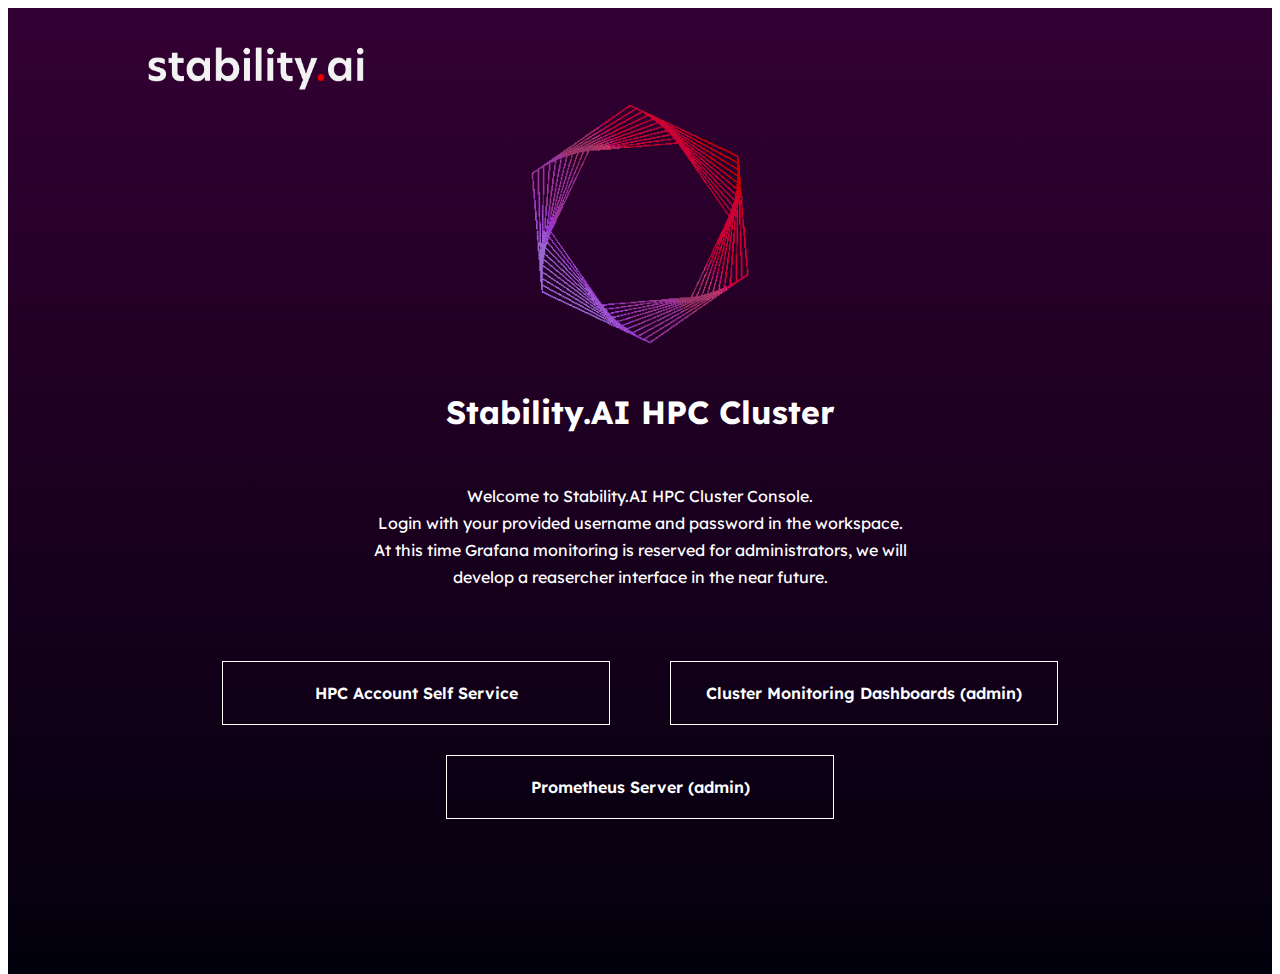
<file: monitoring/www/index.html>
<!doctype html><head>
	
<link href="css.css" rel="stylesheet" type="text/css">
<link href="styleguide.css" rel="stylesheet" type="text/css">
<link rel="stylesheet" href="https://fonts.googleapis.com/css2?family=Lexend:wght@400;600&display=swap" >
	
<style>
	h1 {font-family: 'Lexend Black', 'Lexend ExtraBold', 'Lexend ExtraLight', 'Lexend Light', 'Lexend Medium', 'Lexend SemiBold', 'Lexend Thin'sans-serif;}
</style>
	

<style>
html, body, .stability-ai-hpc-cluster {
  height: 100%;
}

body {
  overflow: hidden;
}

a:link, a:visited {
  color: white;
  background-color: transparent;
  text-decoration: none;
}

.button:hover a, .button-2:hover a, .button-4:hover a {
  color: #a384fb;
  background-color: transparent;
}

a:active {
  color:#330033;
  background-color: transparent;
  text-decoration: underline;
}
</style>
	
</head>
<body>

<div class="stability-ai-hpc-cluster screen"> <img class="stability-1" src="stability.png" alt=""/> <img class="img" src="stability.logo.gif" alt="stability logo"/>
    
	<h1 class="h1">Stability.AI HPC Cluster</h1>
    
	<div class="intro" 
		 >Welcome to Stability.AI HPC Cluster Console. <br/>Login with your provided username and password in the workspace. <br/>At this time Grafana monitoring is reserved for administrators, we will develop a reasercher interface in the near future.
    </div>
	
 <div class="button-container">
      <a href=":8888"></a>
        <div class="button border-1px-white inter-semi-bold-white-17px">
				    HPC Account Self Service
        </div>
      </a>
      <a href="/grafana/">
        <div class="button border-1px-white inter-semi-bold-white-17px">
            Cluster Monitoring Dashboards (admin)
        </div>
      </a>
      <a href="/prometheus/">
        <div class="button border-1px-white inter-semi-bold-white-17px">
            Prometheus Server (admin)
        </div>
      </a>
 </div>
</div>
<script>
  // delegate event for performance, and save attaching a million events to each anchor
  document.addEventListener('click', function(event) {
    var target = event.target;
    if (target.tagName.toLowerCase() == 'a')
    {
        var port = target.getAttribute('href').match(/^:(\d+)(.*)/);
        if (port)
        {
          target.href = window.location.origin;
          target.port = port[1];
        }
    }
  }, false);
</script>
</body>
</file>
<file: monitoring/www/css.css>
@import url("styleguide.css");
@import url("https://fonts.googleapis.com/css2?family=Lexend:wght@400;600&display=swap");


.stability-ai-hpc-cluster {
	align-items: center;
	background: linear-gradient(180deg, rgb(51,0,51)0%, rgb(2,0,12)100%);
	background-color: rgba(255,255,255,1);
	display: flex;
	flex-direction: column;
	height: 900px;
	padding: 33px 0;
	width: auto;
}

.hidden,
.hidden * {
	pointer-events: none;
	visibility: hidden;
}

.img {
	height: 256px;
	margin-top: 0px;
	object-fit: cover;
	width: 256px;
}

.h1 {
	color: white;
	font-family: 'Lexend';
	font-size: "font-size-m";
	letter-spacing: 0;
	margin-left: 0;
	margin-top: 40px;
	min-height: 60px;
	text-align: center;
	min-width: 0;
}

.intro {
	color: white;
	font-family: 'Lexend';
	font-size: "font-size-m";
	font-weight: 400;
	letter-spacing: 0;
	line-height: 27px;
	margin-top: 10px;
	min-height: 108px;
	text-align: center;
	width: 558px;
}

.button-container {
	align-items: flex-start;
	display: flex;
	margin-top: 55px;
	flex-wrap: wrap;
	justify-content: center;
	align-content: space-around;
}

.button {
	align-items: center;
	display: flex;
	gap: 8px;
	height: 56px;
	justify-content: center;
	margin: 15px 30px 15px 30px;
	padding: 3px;
	width: 380px;
	transition-duration: 0.4s;
	cursor: pointer;
	line-height: 24px;
	white-space: nowrap;
}

.button:hover {
	background-color: white;
	color: black;
}

.stability-1 {
	align-self: flex-start;
	height: 55px;
	margin-left: 140px;
	object-fit: cover;
	width: 216px;
}
</file>
<file: monitoring/www/styleguide.css>
/* Styleguide Document */

:root {
	black: rgba(0,0,0,1);
	white: rgba(255,255,255,1);
	font-size-m: 17px;
	font-size-l: 47px;
	font-family-inter: "lexend"
}

.border-1px-white {
	border-width: 1px;
	border-style: solid;
	border-color: white;	
}

.inter-semi-bold-white-17px {
	color: white;
	font-family: "lexend";
	font-size: "font-size-l";
	font-weight: 600;
	font-style: normal;
}
</file>
